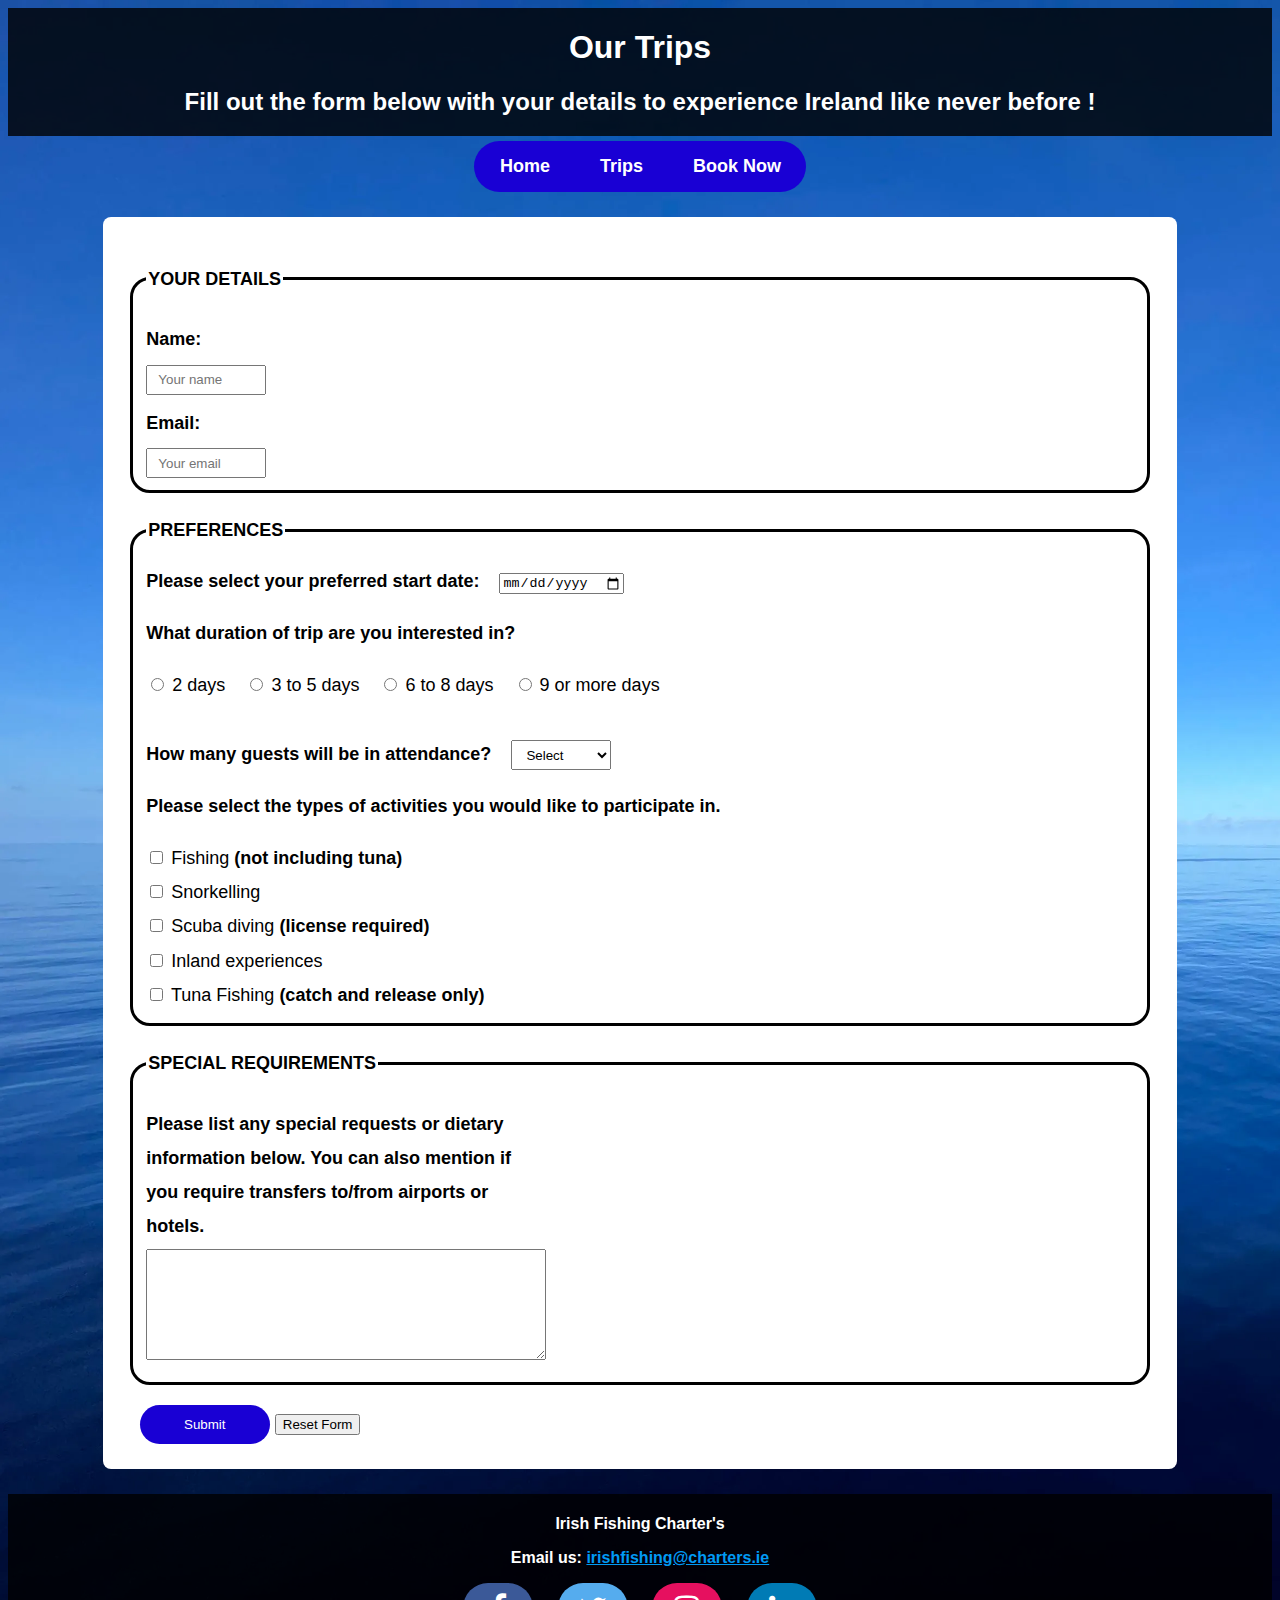
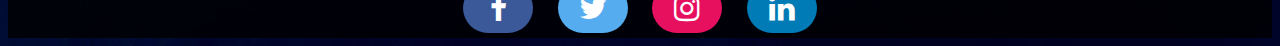
<file: book-now.html>
<!DOCTYPE html>
<html lang="en">

<head>
  <meta charset="UTF-8">
  <meta name="viewport" content="width=device-width, initial-scale=1.0">
  <meta name="description" content="Irish luxury fishing charters book now">
  <title>Fishing Charter Ireland</title>



  <!--link for the social media buttons in the footer-->
  <link rel="stylesheet" href="https://cdnjs.cloudflare.com/ajax/libs/font-awesome/4.7.0/css/font-awesome.min.css">

  <!--link for the css-->
  <link rel="stylesheet" href="assets/styles/styles.css">


<style> 
  .background{
   background-image: url('assets/media/atlantic-background.webp');
   max-width: 100%;
   max-height: 100%;
  background-size: cover;
    }

</style>
</head>

<body class="background">

  <header>
    <h1>Our Trips</h1>
    <h2>Fill out the form below with your details to experience Ireland like never before !</h2>
  </header>

  <div class="navbar">
    <a href="index.html"><strong>Home</strong></a>
    <div class="dropdown">
      <a href="trips.html"><strong>Trips</strong></a>
    </div>
    <a href="book-now.html"><strong>Book Now</strong></a>
  </div>


  <form action="https://formdump.codeinstitute.net" method="POST">

    <fieldset>
      <legend>Your details</legend>
      <div class="block-label">
        <label for="name-field" class="block-label"><strong>Name:</strong></label>
        <input id="name-field" type="text" name="full_name" placeholder="Your name" required>
        <div id="booknow">
          <label for="email-field" class="block-label"><strong>Email:</strong></label>
          <input id="email-field" type="email" name="email" placeholder="Your email" required autocomplete="off">
        </div>
        </div>
    </fieldset>


    <fieldset>
      <legend>Preferences</legend>
      <div>
        <label for="birthday"><strong>Please select your preferred start date:</strong></label>
        <input type="date" id="birthday" name="birthday">
      </div>

      <p><strong>What duration of trip are you interested in?</strong></p>

      <input id="2-days-radio" name="days" value="2days" type="radio" required>
      <label for="2-days-radio">2 days</label>

      <input id="3-5days-radio" name="days" value="3-5days" type="radio" required>
      <label for="3-5days-radio">3 to 5 days</label>

      <input id="6-8days-radio" name="days" value="6-8days" type="radio" required>
      <label for="6-8days-radio">6 to 8 days</label>

      <input id="9plus-days-radio" name="days" value="9plus-days" type="radio" required>
      <label for="9plus-days-radio">9 or more days</label>
      <br>
      <br>

      <div>
        <label for="guests"><strong>How many guests will be in attendance?</strong></label>
        <select id="guests" name="guests" required>
          <option value="" disabled selected>Select</option>
          <option value="4">4</option>
          <option value="5">5</option>
          <option value="6">6</option>
          <option value="7">7</option>
          <option value="8">8</option>
          <option value="9+">9+</option>
        </select>
      </div>

      <p><strong>Please select the types of activities you would like to participate in.</strong></p>
      <div>
        <input type="checkbox" id="fishing-checkbox" name="fishing">
        <label for="fishing-checkbox">Fishing <strong>(not including tuna)</strong></label>
      </div>
      <div>
        <input type="checkbox" id="snorkelling-checkbox" name="snorkelling">
        <label for="snorkelling-checkbox">Snorkelling</label>
      </div>
      <div>
        <input type="checkbox" id="Scuba-checkbox" name="Scuba">
        <label for="Scuba-checkbox">Scuba diving <strong>(license required)</strong></label>
      </div>
      <div>
        <input type="checkbox" id="Inland-checkbox" name="Inland">
        <label for="Inland-checkbox">Inland experiences</label>
      </div>
      <div>
        <input type="checkbox" id="Tuna-checkbox" name="Tuna">
        <label for="Tuna-checkbox">Tuna Fishing <strong>(catch and release only)</strong></label>
      </div>
    </fieldset>

    <fieldset>
      <legend>special requirements</legend>

      <label for="requirements" class="block-label"><strong>Please list any special requests or dietary information
          below.
          You can also mention if you require transfers to/from airports or hotels.</strong></label>
      <br>
      <textarea class="block-label" id="requirements" rows="7" cols="70" name="requirements"></textarea>
    </fieldset>

    <input type="submit" class="block-label" value="Submit">

    <input class="reset" type="reset" value="Reset Form">

  </form>


  <footer class="bookfooter">
    <p><strong>Irish Fishing Charter's</strong></p>
    <p><strong>Email us:</strong> <a href="mailto:hege@example.com"
        class="email"><strong>irishfishing@charters.ie</strong></a></p>

        <a href="https://www.facebook.com/"
        class="fa fa-facebook"
        target="_blank"
        aria-label="Visit us on facebook">
      </a>

      <a href="https://x.com/" 
         class="fa fa-twitter" 
         target="_blank" 
         aria-label="Visit us on X">

      </a>
      <a href="https://www.instagram.com/"
        class="fa fa-instagram"
        target="_blank"
        aria-label="Visit us on Instagram">
    </a>
      <a href="https://www.linkedin.com/"
        class="fa fa-linkedin"
        target="_blank"
        aria-label="Visit us on Linkedin">
      </a>

  </footer>

</body>

</html>
</file>
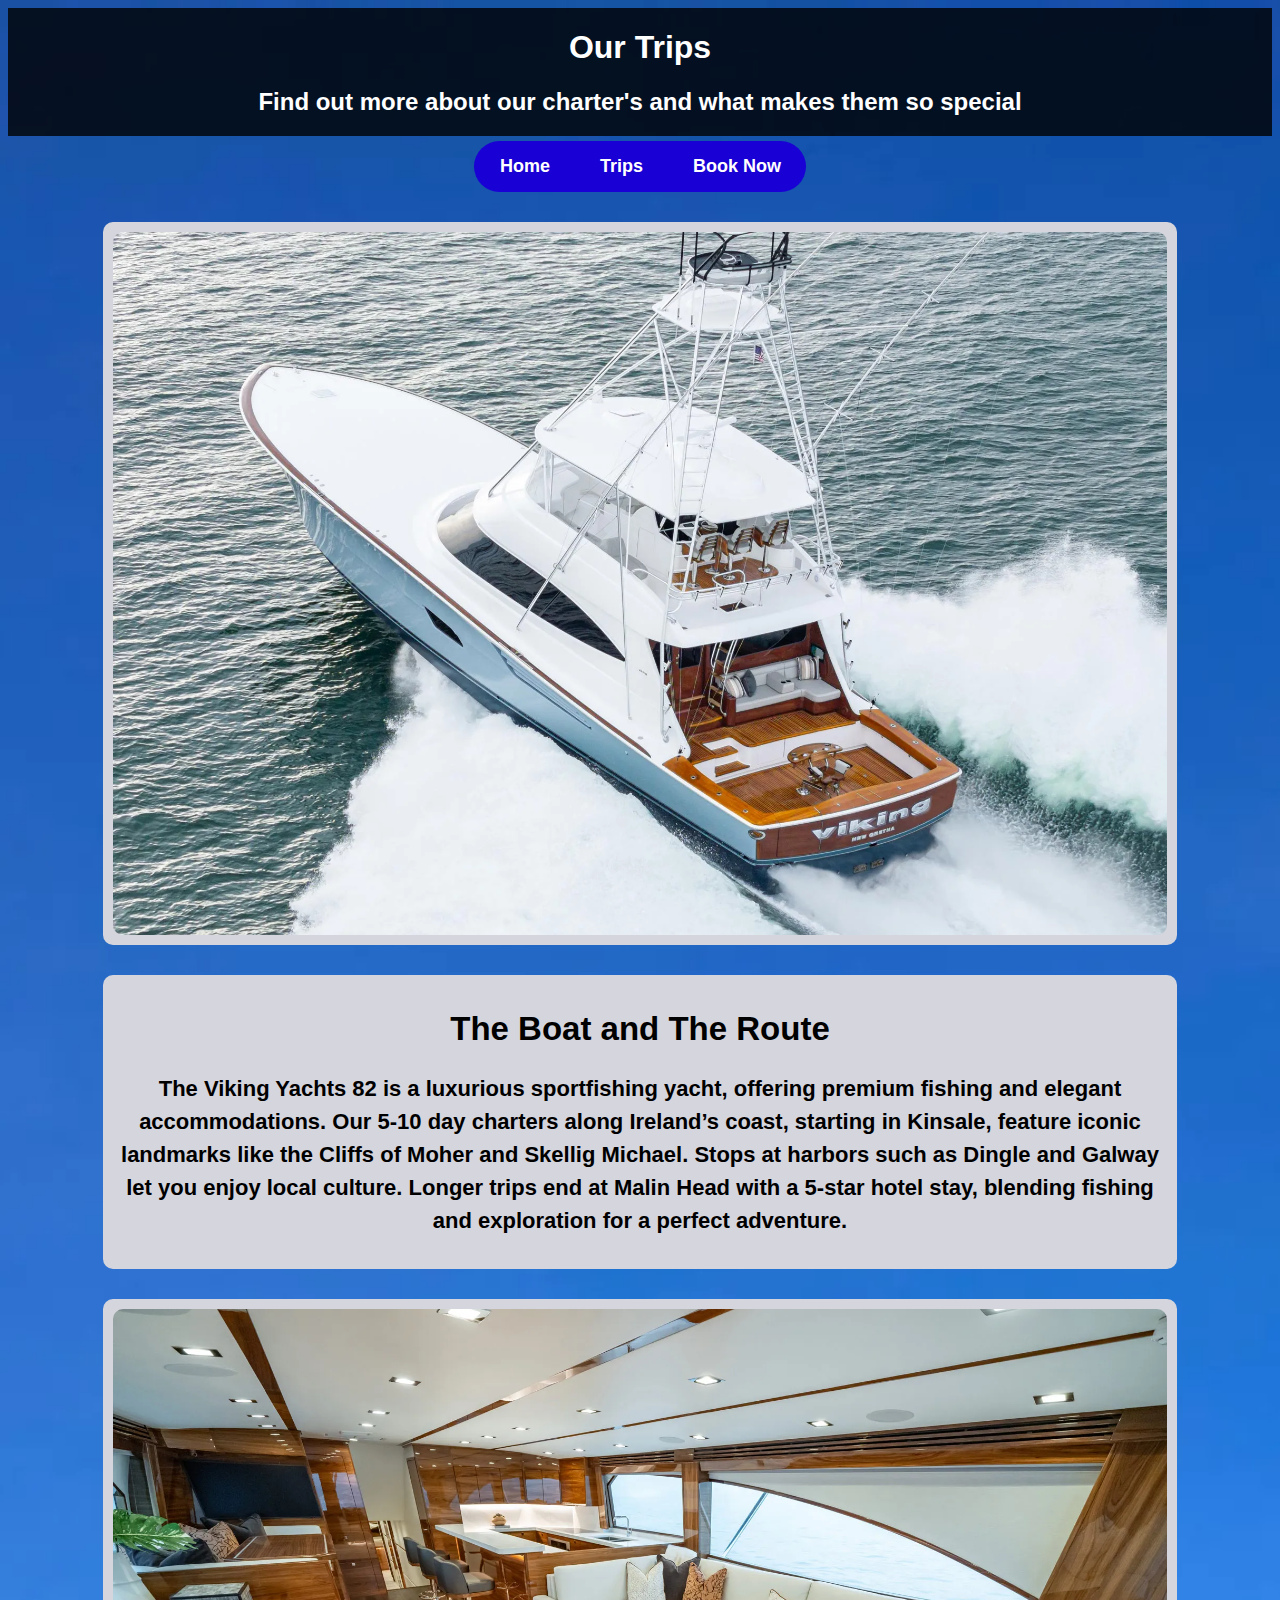
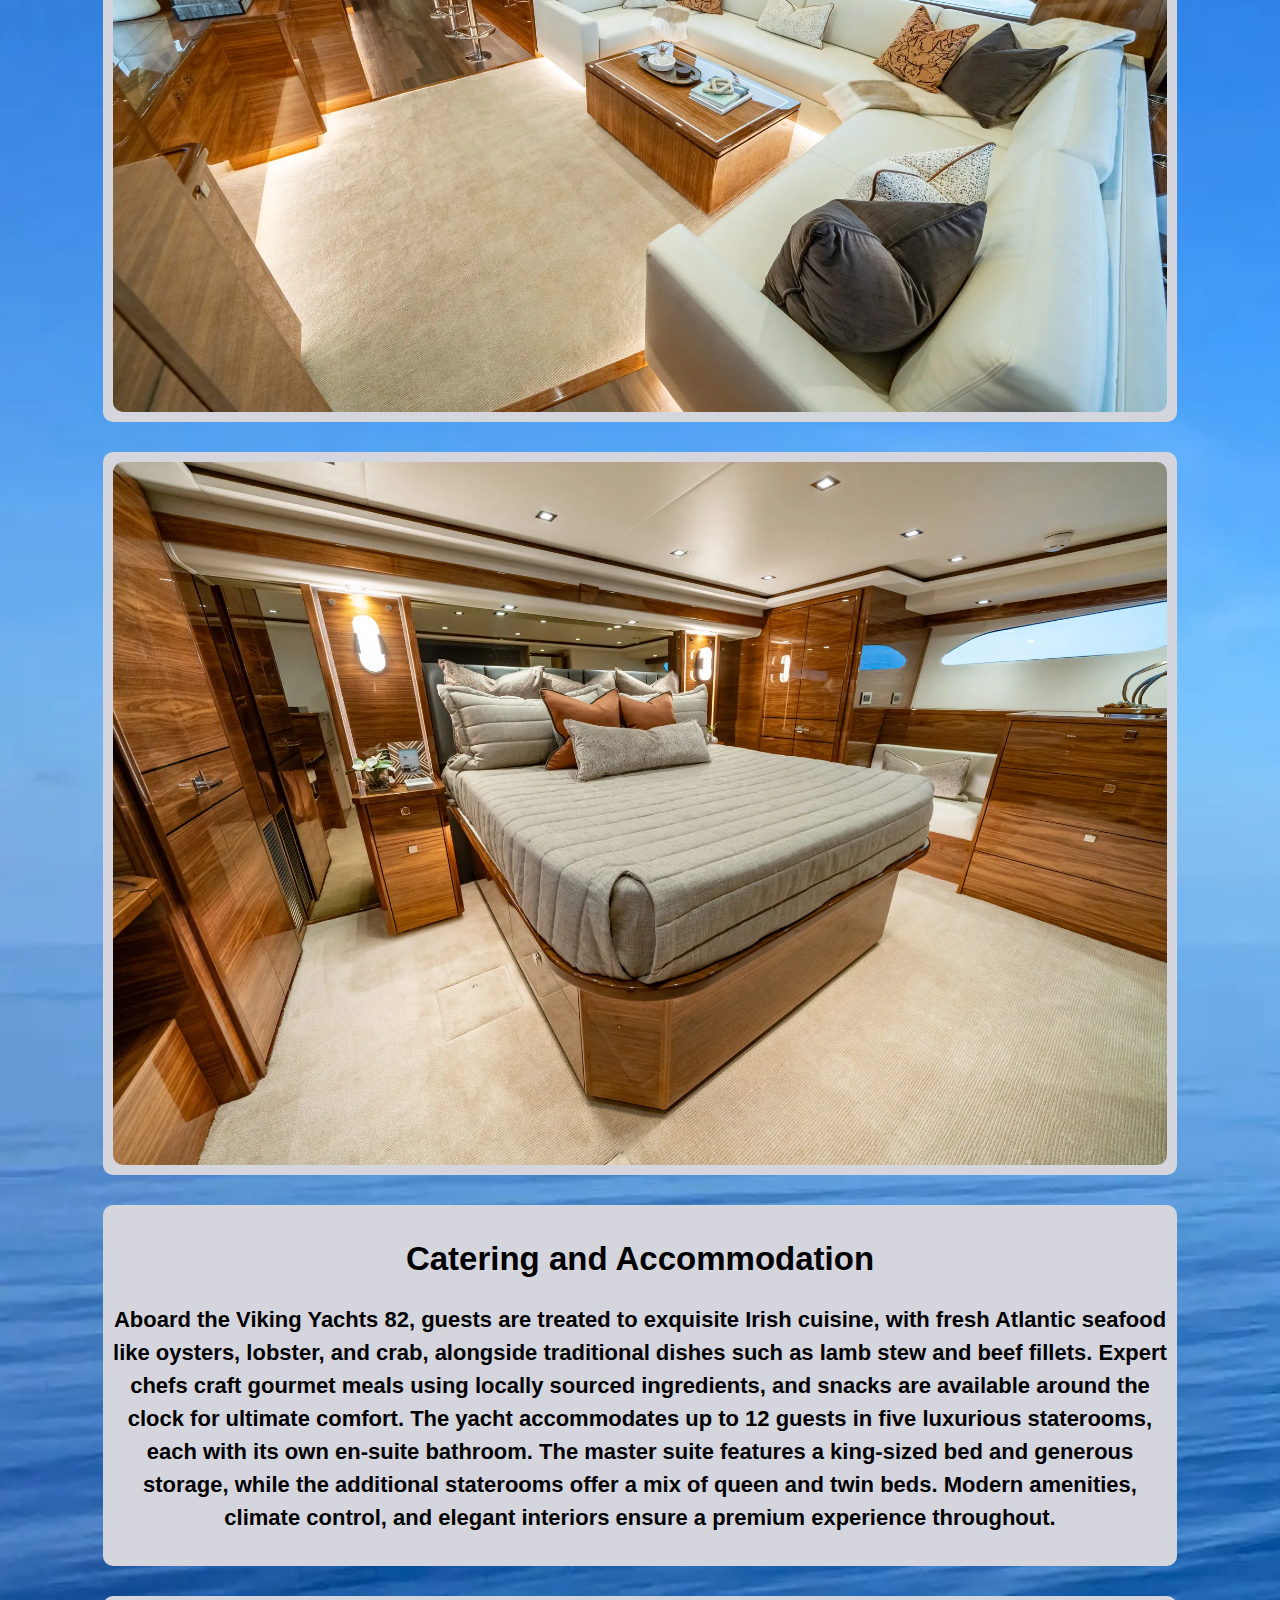
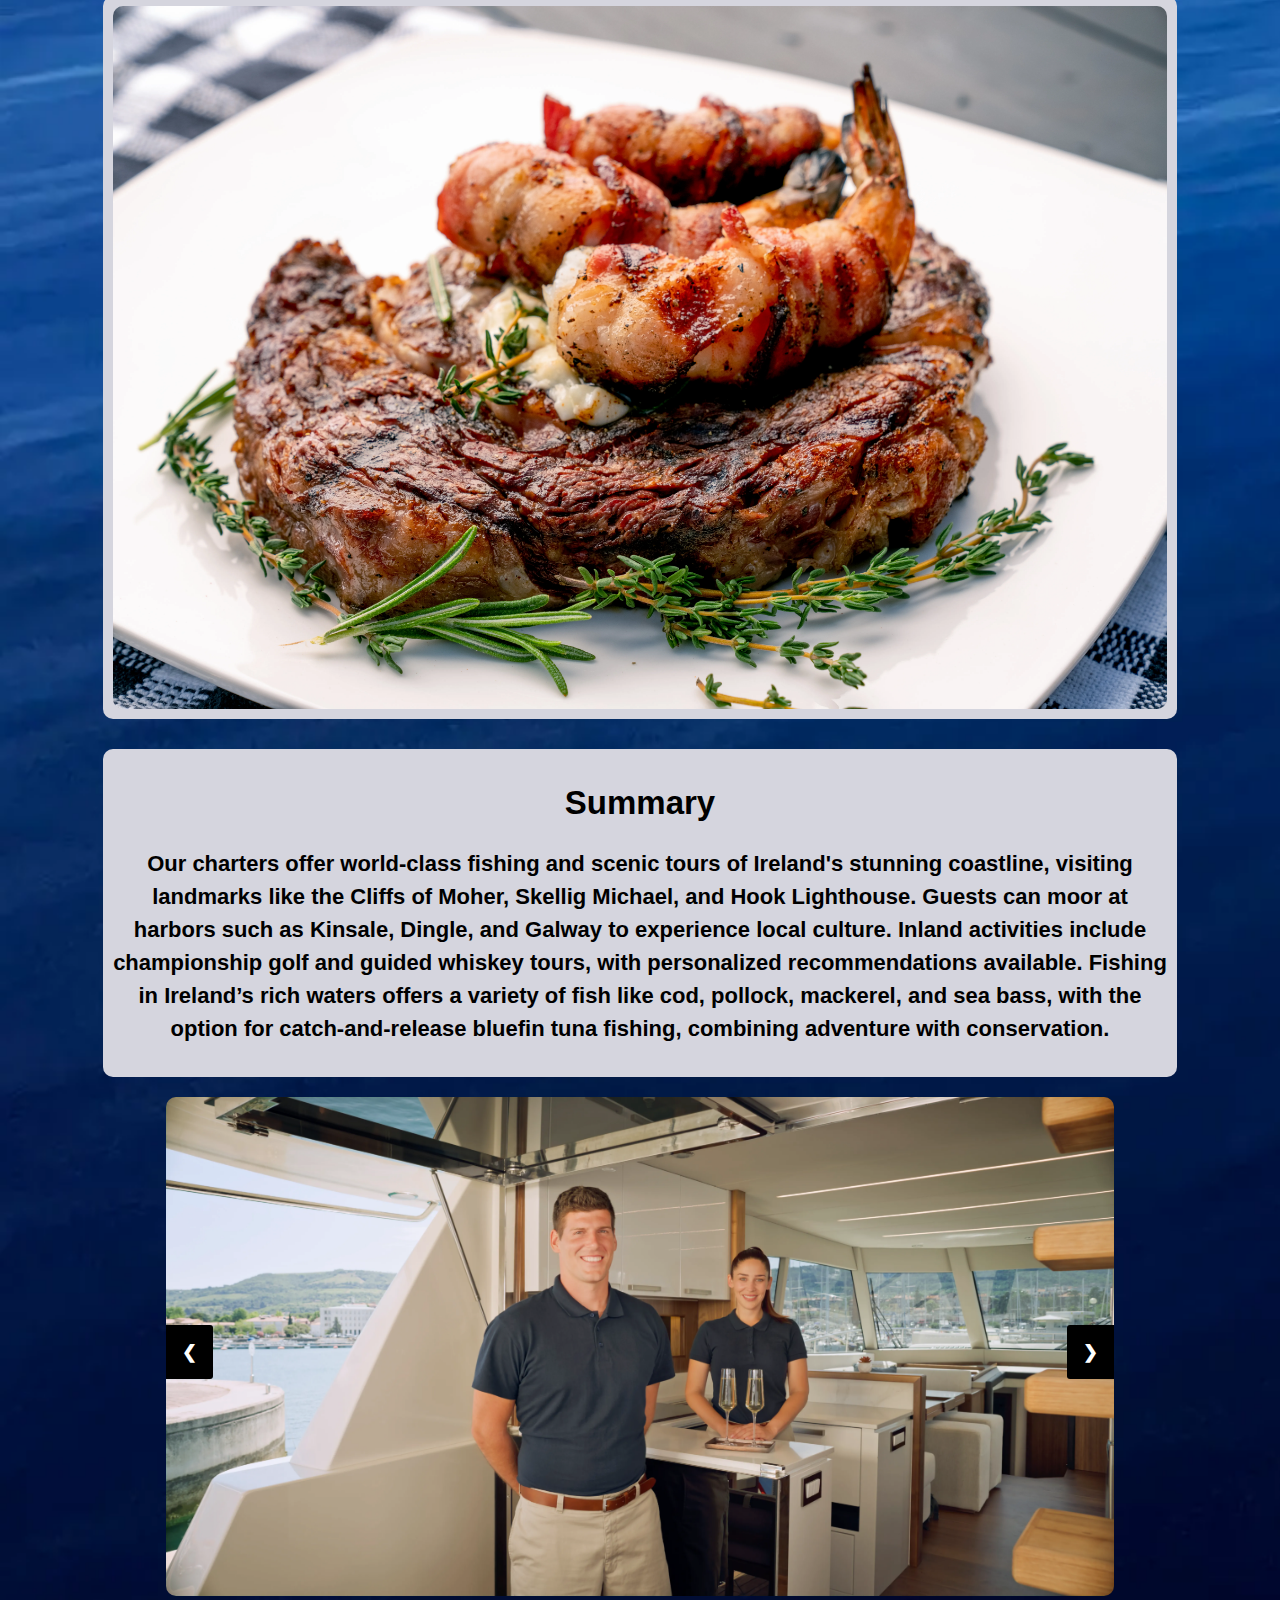
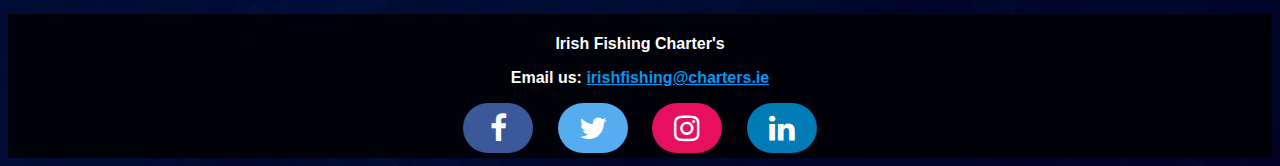
<file: trips.html>
<!DOCTYPE html>
<html lang="en">
<head>
  <meta charset="UTF-8">
  <meta name="viewport" content="width=device-width, initial-scale=1.0">
  <meta name="description" content="Irish luxury fishing charters">
  <title>Fishing Charter Ireland</title>

  <!--link for the social media buttons in the footer-->
  <link rel="stylesheet" href="https://cdnjs.cloudflare.com/ajax/libs/font-awesome/4.7.0/css/font-awesome.min.css">

  <!--link for the css-->
  <link rel="stylesheet" href="assets/styles/styles.css">
    <style>
    .background{
       background-image: url('assets/media/atlantic-background.webp');
       max-width: 100%;
       max-height: 100%;
       background-size: cover;  
     }
   </style>
</head>

<body class="background">
 
  <header>
    <h1>Our Trips</h1>
    <h2>Find out more about our charter's and what makes them so special</h2>
  </header>

  <div class="navbar">
  <a href="index.html"><strong>Home</strong></a>
  <div class="dropdown">
    <a href="trips.html"><strong>Trips</strong></a>
  </div>
  <a href="book-now.html"><strong>Book Now</strong></a>
  </div>

<section>
  <div class="container">
<div class="side-by-side">
  <img src="assets/media/Viking-boat.webp" alt="Our Luxury Fishing Boat">
</div>

<div class="side-by-side">
  <h2>The Boat and The Route</h2>
 <p>The Viking Yachts 82 is a luxurious sportfishing yacht, offering premium fishing and elegant accommodations. 
  Our 5-10 day charters along Ireland’s coast, starting in Kinsale, feature iconic landmarks like the Cliffs of Moher and Skellig Michael. 
  Stops at harbors such as Dingle and Galway let you enjoy local culture. 
  Longer trips end at Malin Head with a 5-star hotel stay, blending fishing and exploration for a perfect adventure.</p>
  </div> 
  </div>

  </section>

  <section>
    <div class="container">
      <div class="side-by-side">
        <img src="assets/media/interior.webp" loading="lazy" alt="Viking Yachts 82 interior">
      </div>
      </div>
  </section>

  <section class="reverse">
    <div class="container">

      <div class="side-by-side">
        <img src="assets/media/master-cabin.webp" loading="lazy" alt="the Viking boats 82 master cabin">
      </div>

      <div class="side-by-side">
        <h2>Catering and Accommodation</h2>
        <p>Aboard the Viking Yachts 82, guests are treated to exquisite Irish cuisine, with fresh Atlantic seafood like oysters, lobster, and crab, alongside traditional dishes such as lamb stew and beef fillets. 
          Expert chefs craft gourmet meals using locally sourced ingredients, and snacks are available around the clock for ultimate comfort. 
          The yacht accommodates up to 12 guests in five luxurious staterooms, each with its own en-suite bathroom. The master suite features a king-sized bed and generous storage, while the additional staterooms offer a mix of queen and twin beds. 
          Modern amenities, climate control, and elegant interiors ensure a premium experience throughout.
        </p>
      </div>
      </div>
  </section>

  <section>
    <div class="container">

      <div class="side-by-side">
        <img src="assets/media/irish-steak.webp" loading="lazy" alt="surf and turf food, steak and some prawns">
      </div>
      </div>
  </section>
  
<section>
  <div class="container">
  <div class="side-by-side">
    <h2>Summary</h2>
    <p>Our charters offer world-class fishing and scenic tours of Ireland's stunning coastline, visiting landmarks like the Cliffs of Moher, Skellig Michael, and Hook Lighthouse. 
      Guests can moor at harbors such as Kinsale, Dingle, and Galway to experience local culture. 
      Inland activities include championship golf and guided whiskey tours, with personalized recommendations available. 
      Fishing in Ireland’s rich waters offers a variety of fish like cod, pollock, mackerel, and sea bass, with the option for catch-and-release bluefin tuna fishing, combining adventure with conservation.</p>
  </div>
</div>
</section>
<section>
<!-- Slideshow container -->
<div class="slideshow-container">

  <!-- Full-width images with number and caption text -->
  <div class="mySlides fade">
    <img src="assets/media/crew.webp" style="width:100%" loading="lazy" alt="a picture of 2 crew members onboard">
  </div>

  <div class="mySlides fade">
    <img src="assets/media/viking-82-interior2.webp" style="width:100%" loading="lazy" alt="a picture of the interior of our boat">
  </div>

  <div class="mySlides fade">
    <img src="assets/media/scuba-diving.webp" style="width:100%" loading="lazy" alt="a picture of a customer scuba diving">
  </div>

  <div class="mySlides fade">

    <img src="assets/media/pollack-caught.webp" style="width:100%" loading="lazy" alt="a picture of a customer who caught a large pollack">
  </div>

  <div class="mySlides fade">
    <img src="assets/media/2-beds.webp" style="width:100%" loading="lazy" alt="a picture of guest accommodation onboard">
  </div>

  <div class="mySlides fade">
    <img src="assets/media/cod-caught.webp" style="width:100%" loading="lazy" alt="a picture of a cod that was caught by a customer">
  </div>

  <div class="mySlides fade">
    <img src="assets/media/fs-fishing.webp" style="width:100%" loading="lazy" alt="a picture of a father and son fishing onboard">
  </div>

  <!-- Next and previous buttons -->
  <a class="prev" onclick="plusSlides(-1)">&#10094;</a>
  <a class="next" onclick="plusSlides(1)">&#10095;</a>
</div>
<br>

<!-- The dots/circles -->
<div style="text-align:center">
  <span class="dot" onclick="currentSlide(1)"></span>
  <span class="dot" onclick="currentSlide(2)"></span>
  <span class="dot" onclick="currentSlide(3)"></span>
</div>
</section>

<script>
let slideIndex = 1;
showSlides(slideIndex);

// Next/previous controls
function plusSlides(n) {
  showSlides(slideIndex += n);
}

// Thumbnail image controls
function currentSlide(n) {
  showSlides(slideIndex = n);
}

function showSlides(n) {
  let i;
  let slides = document.getElementsByClassName("mySlides");
  let dots = document.getElementsByClassName("dot");
  if (n > slides.length) {slideIndex = 1}
  if (n < 1) {slideIndex = slides.length}
  for (i = 0; i < slides.length; i++) {
    slides[i].style.display = "none";
  }
  for (i = 0; i < dots.length; i++) {
    dots[i].className = dots[i].className.replace(" active", "");
  }
  slides[slideIndex-1].style.display = "block";
  dots[slideIndex-1].className += " active";
}
</script>

<footer class="bookfooter">
  <p><strong>Irish Fishing Charter's</strong></p>
  <p><strong>Email us:</strong> <a href="mailto:hege@example.com"
      class="email"><strong>irishfishing@charters.ie</strong></a></p>

  <a href="https://www.facebook.com/"
      class="fa fa-facebook"
      target="_blank"
      aria-label="Visit us on facebook">
  </a>

  <a href="https://x.com/" 
    class="fa fa-twitter" 
    target="_blank" 
    aria-label="Visit us on X">
  </a>

  <a href="https://www.instagram.com/"
    class="fa fa-instagram"
    target="_blank"
    aria-label="Visit us on Instagram">
  </a>

  <a href="https://www.linkedin.com/"
    class="fa fa-linkedin"
    target="_blank"
    aria-label="Visit us on Linkedin">
  </a>

</footer>

</body>

</html>
</file>
<file: assets/styles/styles.css>
body {
  max-height: 100%;
  max-width: 100%;
  display: flex;
  flex-direction: column;
  font-family: sans-serif;
  background-color: rgb(127, 127, 255);
}

header {
  position: relative;
  z-index: 2;
  text-align: center;
  color: white;
  background-color: rgba(0, 0, 0, 0.8);
  min-width: 100%;
  margin-bottom: 5px;
}

/* Style the video: 100% width and height to cover the entire window */
#myVideo {
  position: fixed;
  right: 0;
  bottom: 0;
  min-width: 100%;
  min-height: 100%;
  z-index: 0;
}

/* Add some content at the bottom of the video/page */
.content {
  position: absolute;
  background: rgba(0, 170, 255, 1);
  color: #f1f1f1;
  padding: 10px;
  border-radius: 40px;
  text-align: center;
  right: 70px;
  bottom: 150px;
}

/* Style the button used to pause/play the video */
#myBtn {
  width: 150px;
  font-size: 18px;
  padding: 10px;
  border: none;
  background: #000;
  color: #fff;
  cursor: pointer;
  border-radius: 30px;
}

#myBtn:hover {
  background: #ddd;
  color: black;
}

/* Navbar container */
.navbar {
  overflow: hidden;
  background-color: #1900d4;
  width: fit-content;
  margin-left: auto;
  margin-right: auto;
  border-radius: 30px;
  position: relative;
  margin-top: 0px;
  padding-left: 150px;
  padding-right: 150px;
}

/* Links inside the navbar */
.navbar a {
  float: left;
  font-size: 16px;
  color: white;
  text-align: center;
  padding: 20px 25px;
  text-decoration: none;
}

/* The dropdown container */
.dropdown {
  float: left;
}

/* Add a red background color to navbar links on hover */
.navbar a:hover,
.dropdown:hover .dropbtn {
  background-color: rgb(0, 60, 95);
  text-decoration: underline;
  cursor: pointer;
}

fieldset {
  border: solid;
  margin-top: 20px;
  border-radius: 20px;
}

input[type="submit"] {
  margin-top: 20px;
  margin-left: 0.75rem;
  padding: 0.75rem;
  background-color: #1900d4;
  color: white;
  border: none;
  border-radius: 20px;
  cursor: pointer;
  width: 150px;
}

input[type="text"],
input[type="email"],
input[list="dates"] {
  height: 30px;
  width: 90%;
  padding-left: 10px;
  margin: 0 auto;
}

/* overrides css above */
input[list="dates"] {
  width: 45%;
}

select {
  height: 30px;
  width: 100px;
  padding-left: 10px;
}

form {
  width: 700px;
  padding: 25px;
  border-radius: 8px;
  margin: 25px auto;
  background-color: white;
  line-height: 150%;
}

.block-label {
  display: inline-block;
}

legend {
  font-size: large;
  font-weight: 600;
  text-transform: uppercase;
  margin: 20px 0 10px 0;
}

label {
  margin: 10px 15px 5px 0;
}

.checkboxes-box div {
  margin-top: 15px;
}

.container {
  max-width: 80%;
  text-align: center;
  display: inline;
  margin-left: auto;
  margin-right: auto;
}


.side-by-side {
  flex: 1;
  padding: 10px 10px 10px 10px;
  margin-top: 30px;
  box-sizing: border-box;
  font-size: 22px;
  font-weight: bold;
  background-color: rgb(213, 213, 222);
  color: rgb(0, 0, 0);
  line-height: 150%;
  border-radius: 10px;
  max-width:85%;
  margin-left: auto;
  margin-right: auto;

}

/* styling for all images in divs*/
img {
  object-fit: cover;
  height: 100%;
  width: 100%;
  border-radius: 10px;
  vertical-align: middle;
}

* {
  box-sizing: border-box;
}

.mySlides1,
.mySlides2,
.mySlides3,
.mySlides4,
.mySlides5,
.mySlides6,
.mySlides7 {
  display: none;
}


/* Slideshow container */
.slideshow-container {
  max-width: 75%;
  position: relative;
  margin-top: 20px;
  margin-left: auto;
  margin-right: auto;
}

/* Next & previous buttons */
.prev,
.next {
  cursor: pointer;
  position: absolute;
  top: 50%;
  width: auto;
  padding: 16px;
  margin-top: -22px;
  color: white;
  font-weight: bold;
  font-size: 18px;
  transition: 0.6s ease;
  border-radius: 0 3px 3px 0;
  user-select: none;
  background-color: black;
}

/* Position the "next button" to the right */
.next {
  right: 0;
  border-radius: 3px 0 0 3px;
}

/* On hover, add a grey background color */
.prev:hover,
.next:hover {
  background-color: #f1f1f1;
  color: black;
}

footer {
  text-align: center;
  padding: 5px;
  background-color: rgba(0, 0, 0, 0.8);
  color: white;
  z-index: 2;
  position: fixed;
  min-width: 100%;
  bottom: 0;
}

.bookfooter {
  position: relative;
}

/* Style all font awesome icons */

.fa {
  padding: 10px 10px 10px 10px;
  font-size: 30px;
  width: 70px;
  text-align: center;
  text-decoration: none;
  color: white;
  margin-left: 10px;
  margin-right: 10px;
  border-radius: 25px;
}

.fa-facebook {
  background: #3b5998;
}

.fa-twitter {
  background: #55acee;
}

.fa-instagram {
  background: #e6105f;
}

.fa-linkedin {
  background: #007bb5;
}

/* Add a hover effect if you want */
.fa:hover {
  opacity: 0.7;
}

.email {
  color: rgb(0, 154, 244);
}

.container-i {
  width: 80%;
  height: 350px;
  border-radius: 15px;
  margin-top: 30px;
  margin-left:10%;
  margin-right:10%;
}

/*FOR MOBILE PHONES*/

@media (max-width: 600px) {
  header {
    font-size: small;
    line-height: 190%;
    margin-top: -8px;
    margin-left: -5px;
  }

  /* Style the video: 100% width and height to cover the entire window */
  #myVideo {
    max-width: 150%;
    min-height: 100%;
  }

  .content {
    background: rgba(0, 170, 255, 0.8);
    color: #f1f1f1;
    width: 200px;
    padding: 20px;
    right: 10px;
    bottom: 145px;
  }

  /* Navbar container */
  .navbar {
    width: fit-content;
    margin-left: auto;
    margin-right: auto;
    border-radius: 50px;
    margin-top: 10px;
    padding-left: 1px;
    padding-right: 0px;
  }

  /* Links inside the navbar */
  .navbar a {
    padding: 15px 25px;
  }

  /*BOOK NOW PAGE*/
  fieldset {
    border-radius: 10px;
    text-align: center;
  }

  input[type="submit"] {
    border-radius: 50px;
  }

  form {
    max-width: 100%;
    padding: 3px;
    border-radius: 20px;
    line-height: 200%;
  }

  .block-label {
    width: 85%;
  }

  .reset {
    margin-top: 30px;
    margin-bottom: 10px;
  }

  /*FOR THE TRIPS PAGE*/

  .container {
    margin-top: 10px;
    border-radius: 10px;
  }

  .section {
    display: inline-block;
  }

  .side-by-side {
    font-size: 15px;
    border-radius: 5px;
    margin-bottom: 10px;
    margin-top: 10px;
  }
  footer {
    position: fixed;
    margin-left: -8px;
  }

  .bookfooter {
    position: relative;
  }
}

/*FOR TABLETS/IPADS */

@media (min-width: 601px) and (max-width: 1400px) {
  /* Navbar container */
  .navbar {
    padding-left: 1px;
    padding-right: 0px;
  }

  /* Links inside the navbar */
  .navbar a {
    padding: 15px 25px;
    font-size: large;
  }
  /*BOOK NOW PAGE*/

  fieldset {
    border-radius: 20px;
  }

  input[type="text"],
  input[type="email"],
  input[list="dates"] {
    width: 30%;
  }

  form {
    width: 85%;
    line-height: 190%;
    font-size: large;
  }

  .block-label {
    width: 400px;
  }

  input[type="submit"] {
    width: 130px;
  }

  .container {
    border-radius: 10px;
    margin-top: 30px;
  }

  footer {
    position: fixed;
  }

  .bookfooter {
    position: relative;
  }
}

/* For smaller mobile phones: */
@media (max-width: 330px) {
  header {
    font-size: 11px;
    line-height: 150%;
    margin-left: 0px;
  }

  /* Style the video: 100% width and height to cover the entire window */
  #myVideo {
    max-width: 110%;
  }

  .content {
    border-radius: 10px;
    width: 240px;
    padding: 0px;
    right: 37px;
    bottom: 100px;
    font-size: x-small;
  }

  #myBtn {
    width: 70px;
    font-size: 8px;
    padding: 8px;
    border: none;
    background: #000;
    color: #fff;
    cursor: pointer;
    border-radius: 15px;
    margin-top: -9px;
  }

  /* Navbar container */
  .navbar {
    border-radius: 50px;
    margin-top: 2px;
  }

  /* Links inside the navbar */
  .navbar a {
    padding: 8px 12px;
  }

  .container {
    max-width: 95%;
    border-radius: 10px;
  }
  .slideshow-container {
    max-width: 95%;
  }
  footer {
    font-size: x-small;
  }

  .bookfooter {
    font-size: small;
  }

  .fa {
    width: 35px;
    font-size: small;
  }
}
</file>
